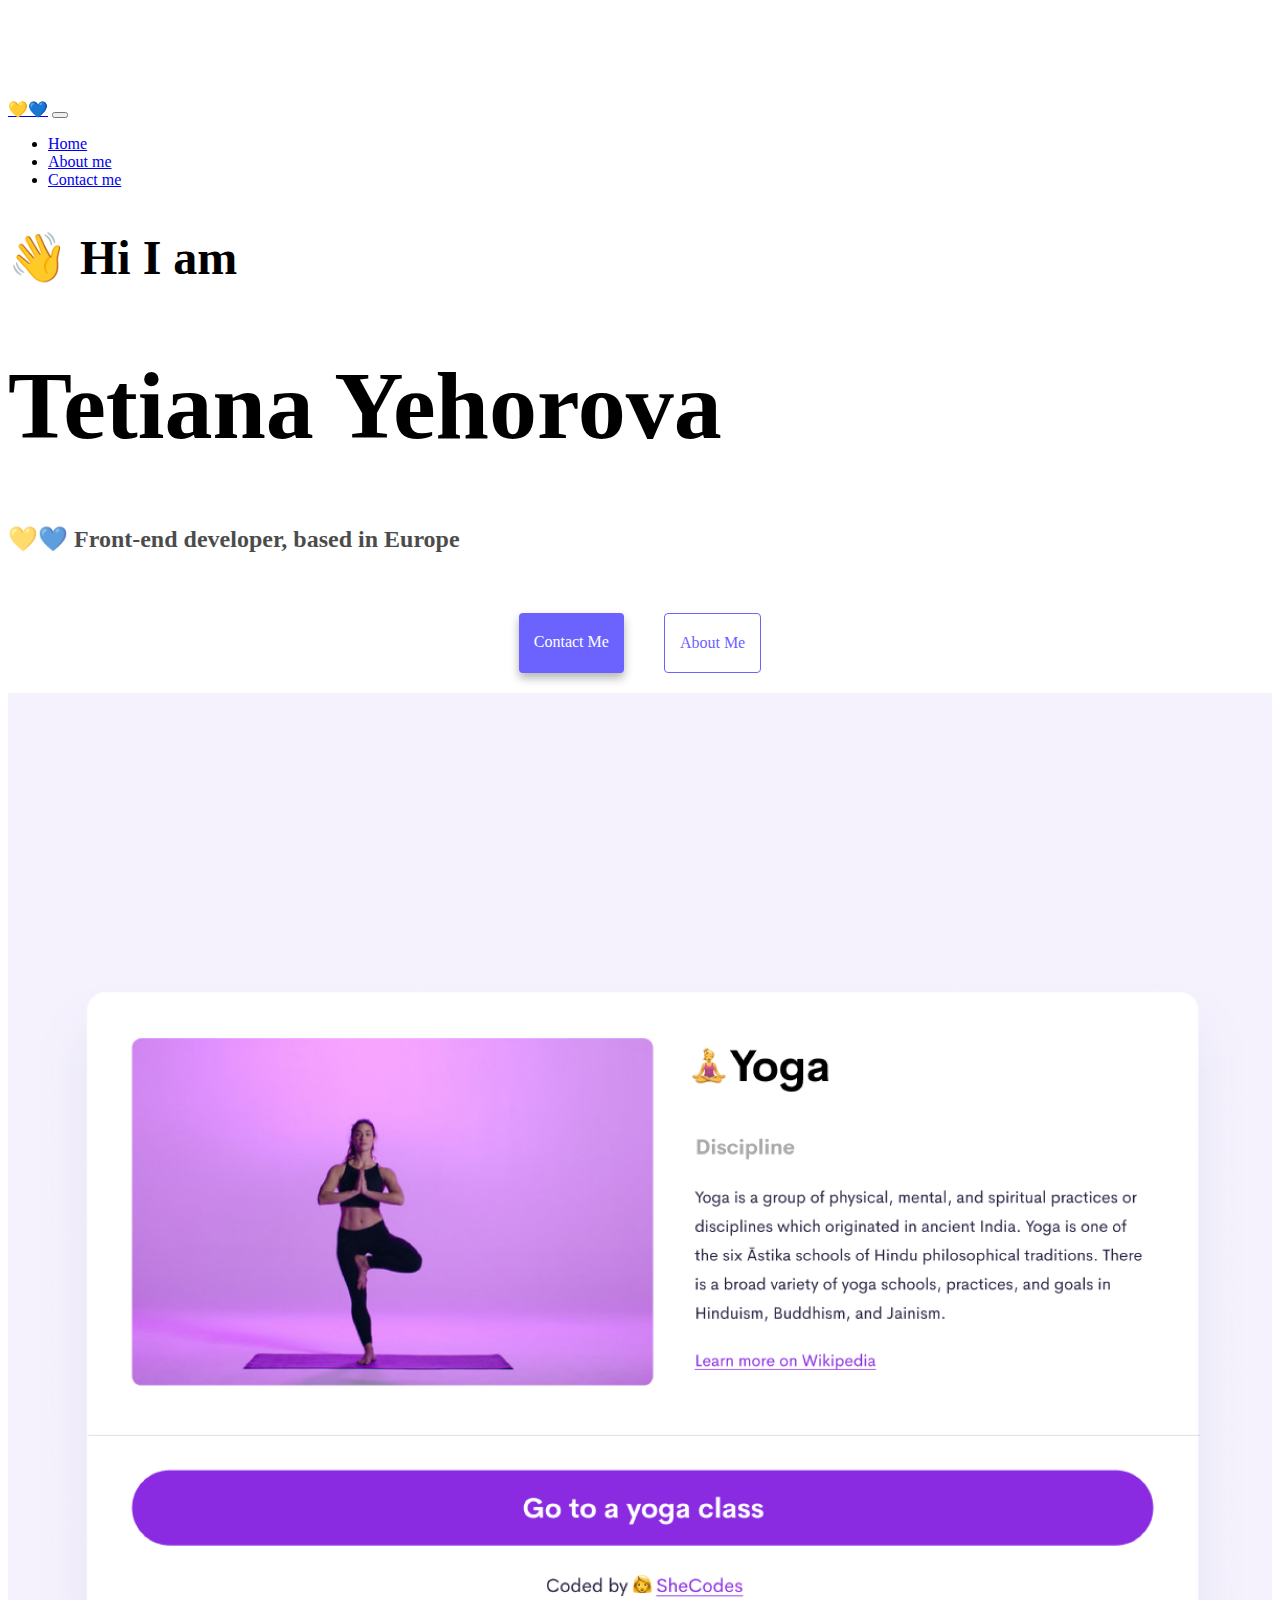
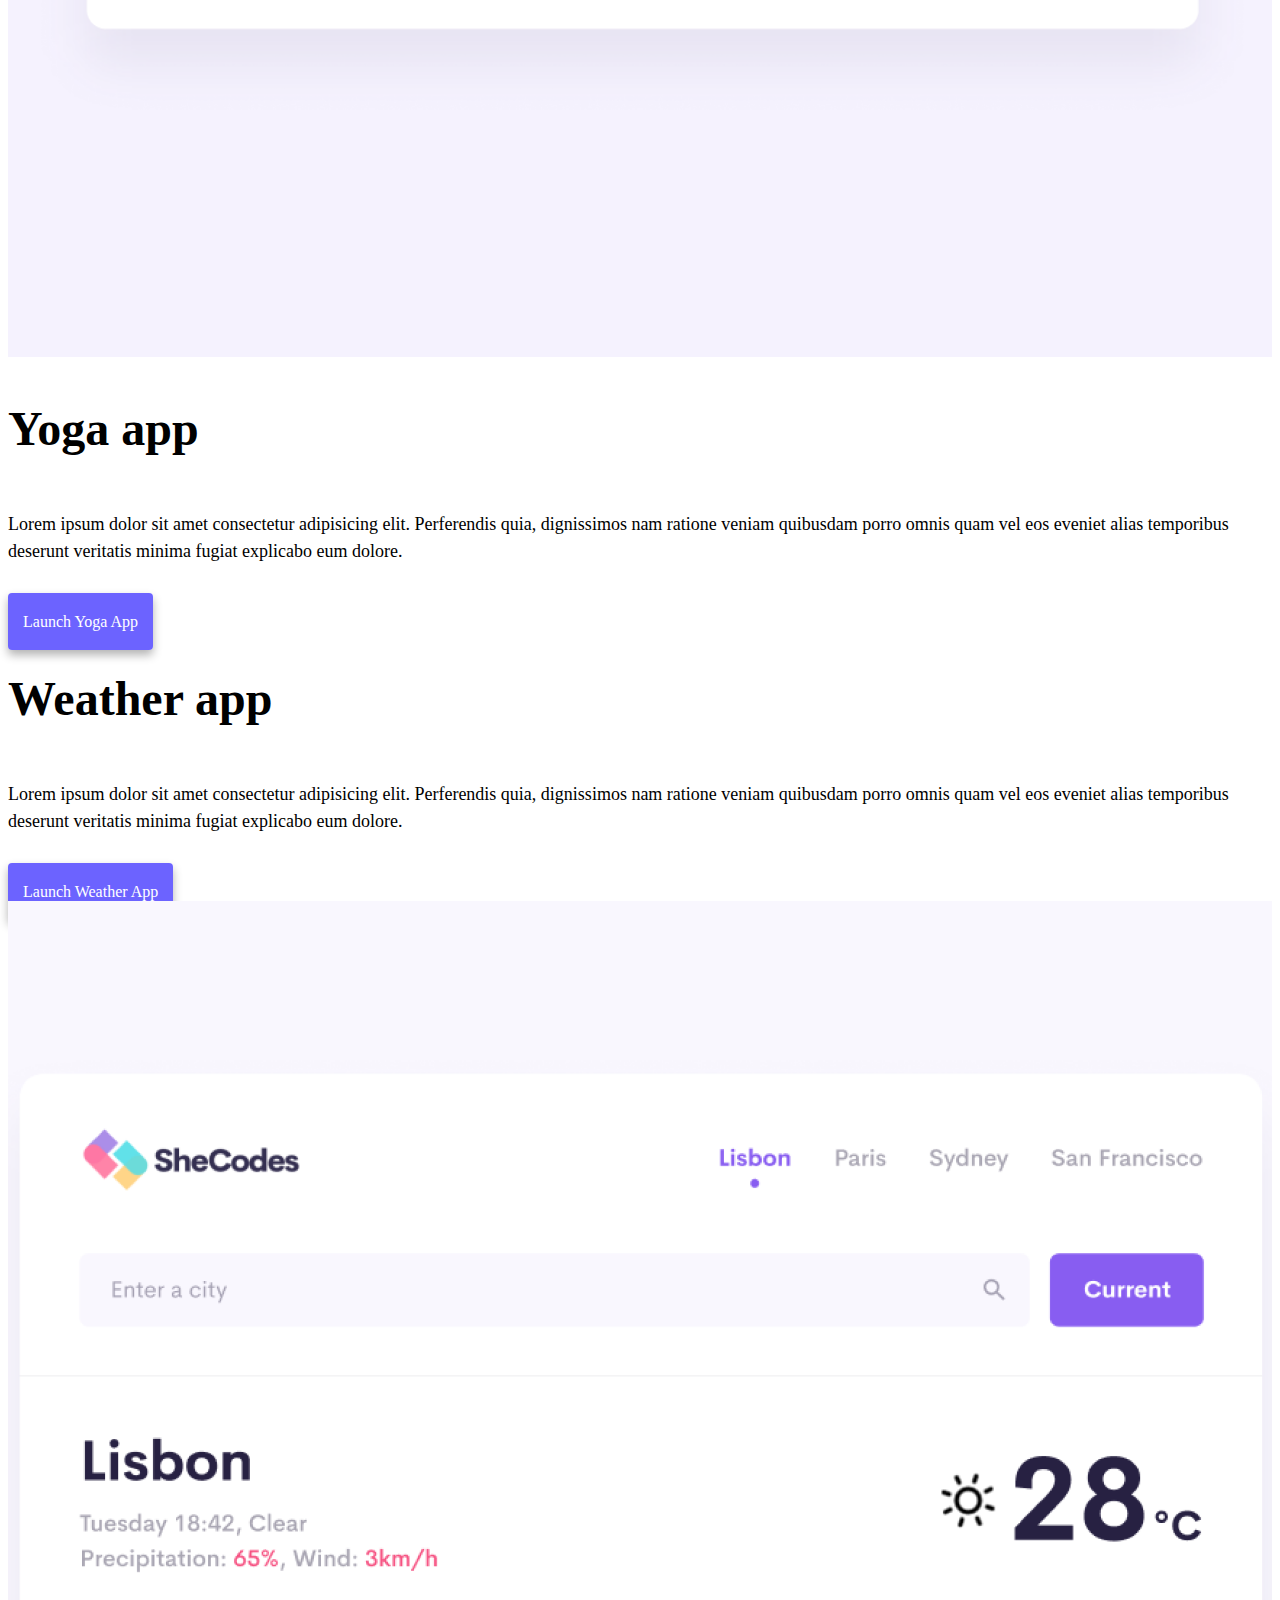
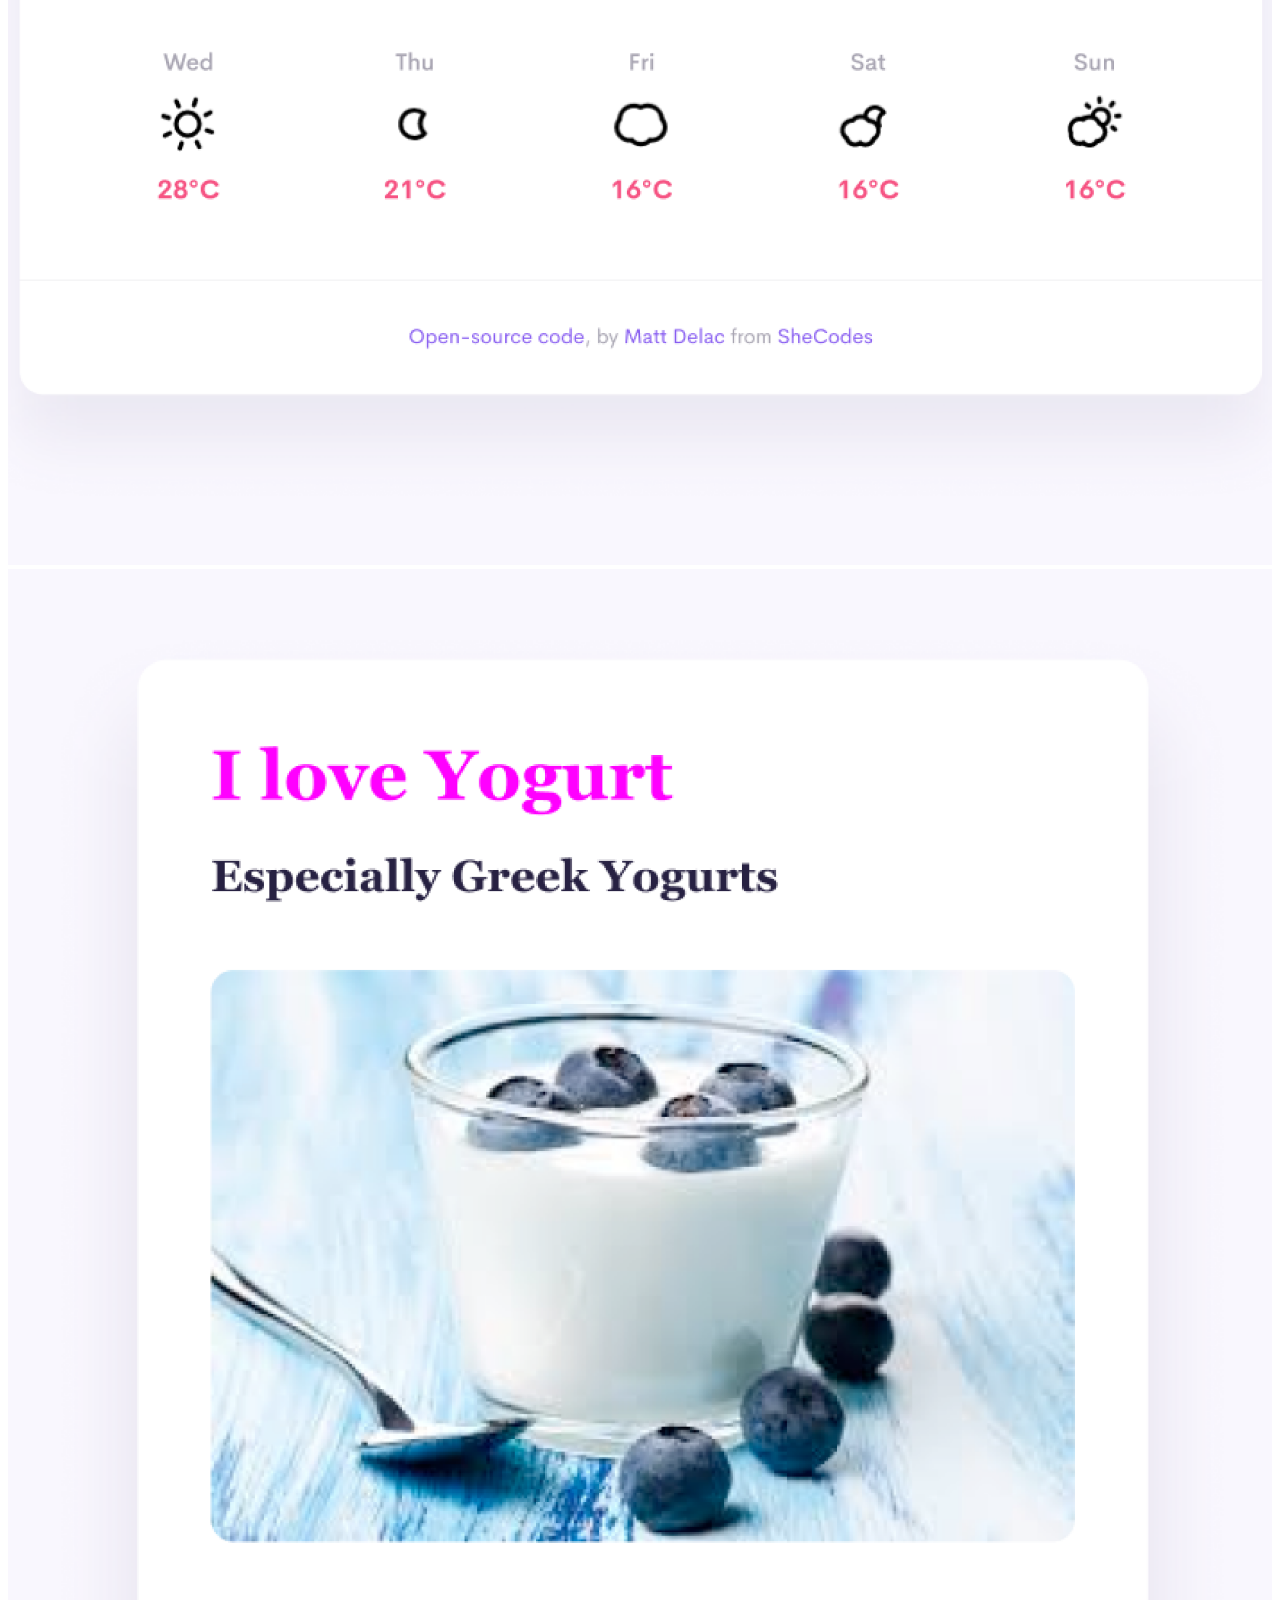
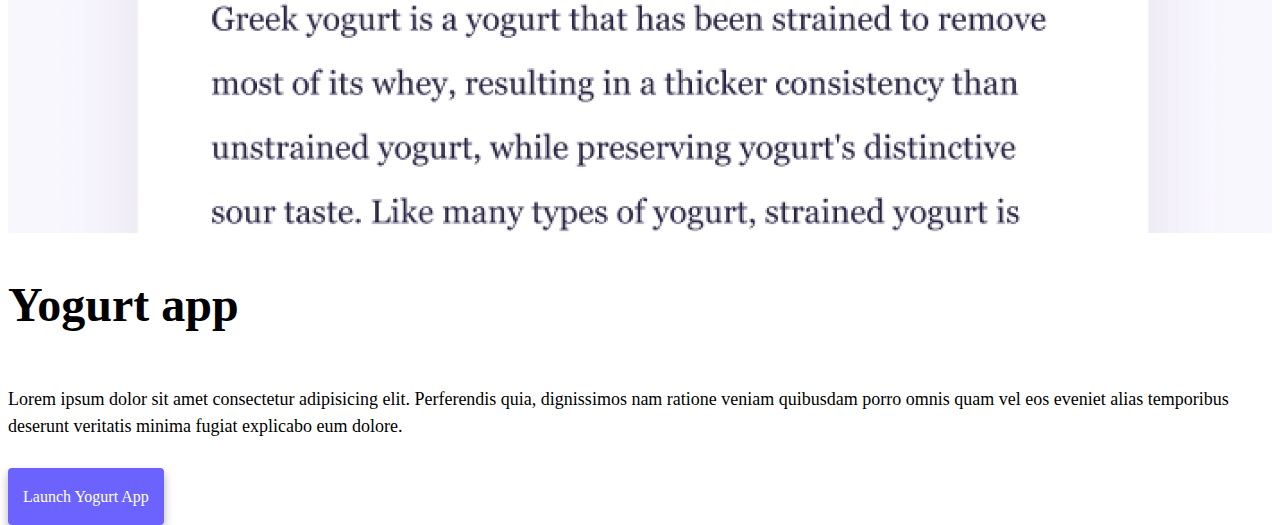
<file: index.html>
<!DOCTYPE html>
<html lang="en">
  <head>
    <meta charset="UTF-8" />
    <meta http-equiv="X-UA-Compatible" content="IE=edge" />
    <meta name="viewport" content="width=device-width, initial-scale=1.0" />
    <meta
      name="description"
      content="Tetiana Yehorova is a font-end developer based in Europe. You can check out her project and get in touch if you are interested in coworking"
    />
    <title>Font-end developer - Tetiana Yehorova</title>
    <link
      href="https://cdn.jsdelivr.net/npm/bootstrap@5.2.0/dist/css/bootstrap.min.css"
      rel="stylesheet"
      integrity="sha384-gH2yIJqKdNHPEq0n4Mqa/HGKIhSkIHeL5AyhkYV8i59U5AR6csBvApHHNl/vI1Bx"
      crossorigin="anonymous"
    />
    <script
      src="https://cdn.jsdelivr.net/npm/bootstrap@5.2.0/dist/js/bootstrap.bundle.min.js"
      integrity="sha384-A3rJD856KowSb7dwlZdYEkO39Gagi7vIsF0jrRAoQmDKKtQBHUuLZ9AsSv4jD4Xa"
      crossorigin="anonymous"
    ></script>
    <link rel="stylesheet" href="/src/style.css" />
  </head>
  <body>
    <nav class="navbar navbar-expand-lg bg-light fixed-top">
      <div class="container">
        <a class="navbar-brand" href="/">💛💙</a>
        <button
          class="navbar-toggler"
          type="button"
          data-bs-toggle="collapse"
          data-bs-target="#navbarNav"
          aria-controls="navbarNav"
          aria-expanded="false"
          aria-label="Toggle navigation"
        >
          <span class="navbar-toggler-icon"></span>
        </button>
        <div class="collapse navbar-collapse" id="navbarNav">
          <ul class="navbar-nav">
            <li class="nav-item">
              <a class="nav-link active" aria-current="page" href="/">Home</a>
            </li>
            <li class="nav-item">
              <a class="nav-link" href="/about.html">About me</a>
            </li>
            <li class="nav-item">
              <a class="nav-link" href="/about.html#contact">Contact me</a>
            </li>
          </ul>
        </div>
      </div>
    </nav>
    <h2 class="text-center">👋 Hi I am</h2>
    <h1 class="text-center">Tetiana Yehorova</h1>
    <h3 class="text-center">💛💙 Front-end developer, based in Europe</h3>
    <div class="navigation-links mb-5">
      <a
        href="/about.html#contact"
        class="contact-link"
        title="Contact Tetiana Yehorova"
        >Contact me</a
      >
      <a href="/about.html" class="about-link" title="About Tetiana Yehorova"
        >About me</a
      >
    </div>

    <div class="container mb-5">
      <div class="row mb-5">
        <div class="col-md-6">
          <img src="/images/yoga.png" alt="Yoga" class="image main-img" />
        </div>
        <div class="col-md-6">
          <h2>Yoga app</h2>
          <p>
            Lorem ipsum dolor sit amet consectetur adipisicing elit. Perferendis
            quia, dignissimos nam ratione veniam quibusdam porro omnis quam vel
            eos eveniet alias temporibus deserunt veritatis minima fugiat
            explicabo eum dolore.
          </p>
          <div class="about-app mb-5">
            <a href="#" class="contact-link button">Launch Yoga App</a>
          </div>
        </div>
      </div>

      <div class="row mb-5">
        <div class="col-md-6">
          <h2>Weather app</h2>
          <p>
            Lorem ipsum dolor sit amet consectetur adipisicing elit. Perferendis
            quia, dignissimos nam ratione veniam quibusdam porro omnis quam vel
            eos eveniet alias temporibus deserunt veritatis minima fugiat
            explicabo eum dolore.
          </p>
          <div class="about-app mb-5">
            <a href="#" class="contact-link button">Launch Weather App</a>
          </div>
        </div>
        <div class="col-md-6">
          <img src="/images/weather.png" alt="Weather" class="image main-img" />
        </div>
      </div>

      <div class="row mb-5">
        <div class="col-md-6">
          <img src="/images/yogurt.png" alt="Yogurt" class="image main-img" />
        </div>
        <div class="col-md-6">
          <h2>Yogurt app</h2>
          <p>
            Lorem ipsum dolor sit amet consectetur adipisicing elit. Perferendis
            quia, dignissimos nam ratione veniam quibusdam porro omnis quam vel
            eos eveniet alias temporibus deserunt veritatis minima fugiat
            explicabo eum dolore.
          </p>
          <div class="about-app mb-5">
            <a href="#" class="contact-link button">Launch Yogurt App</a>
          </div>
        </div>
      </div>
    </div>
  </body>
</html>
</file>
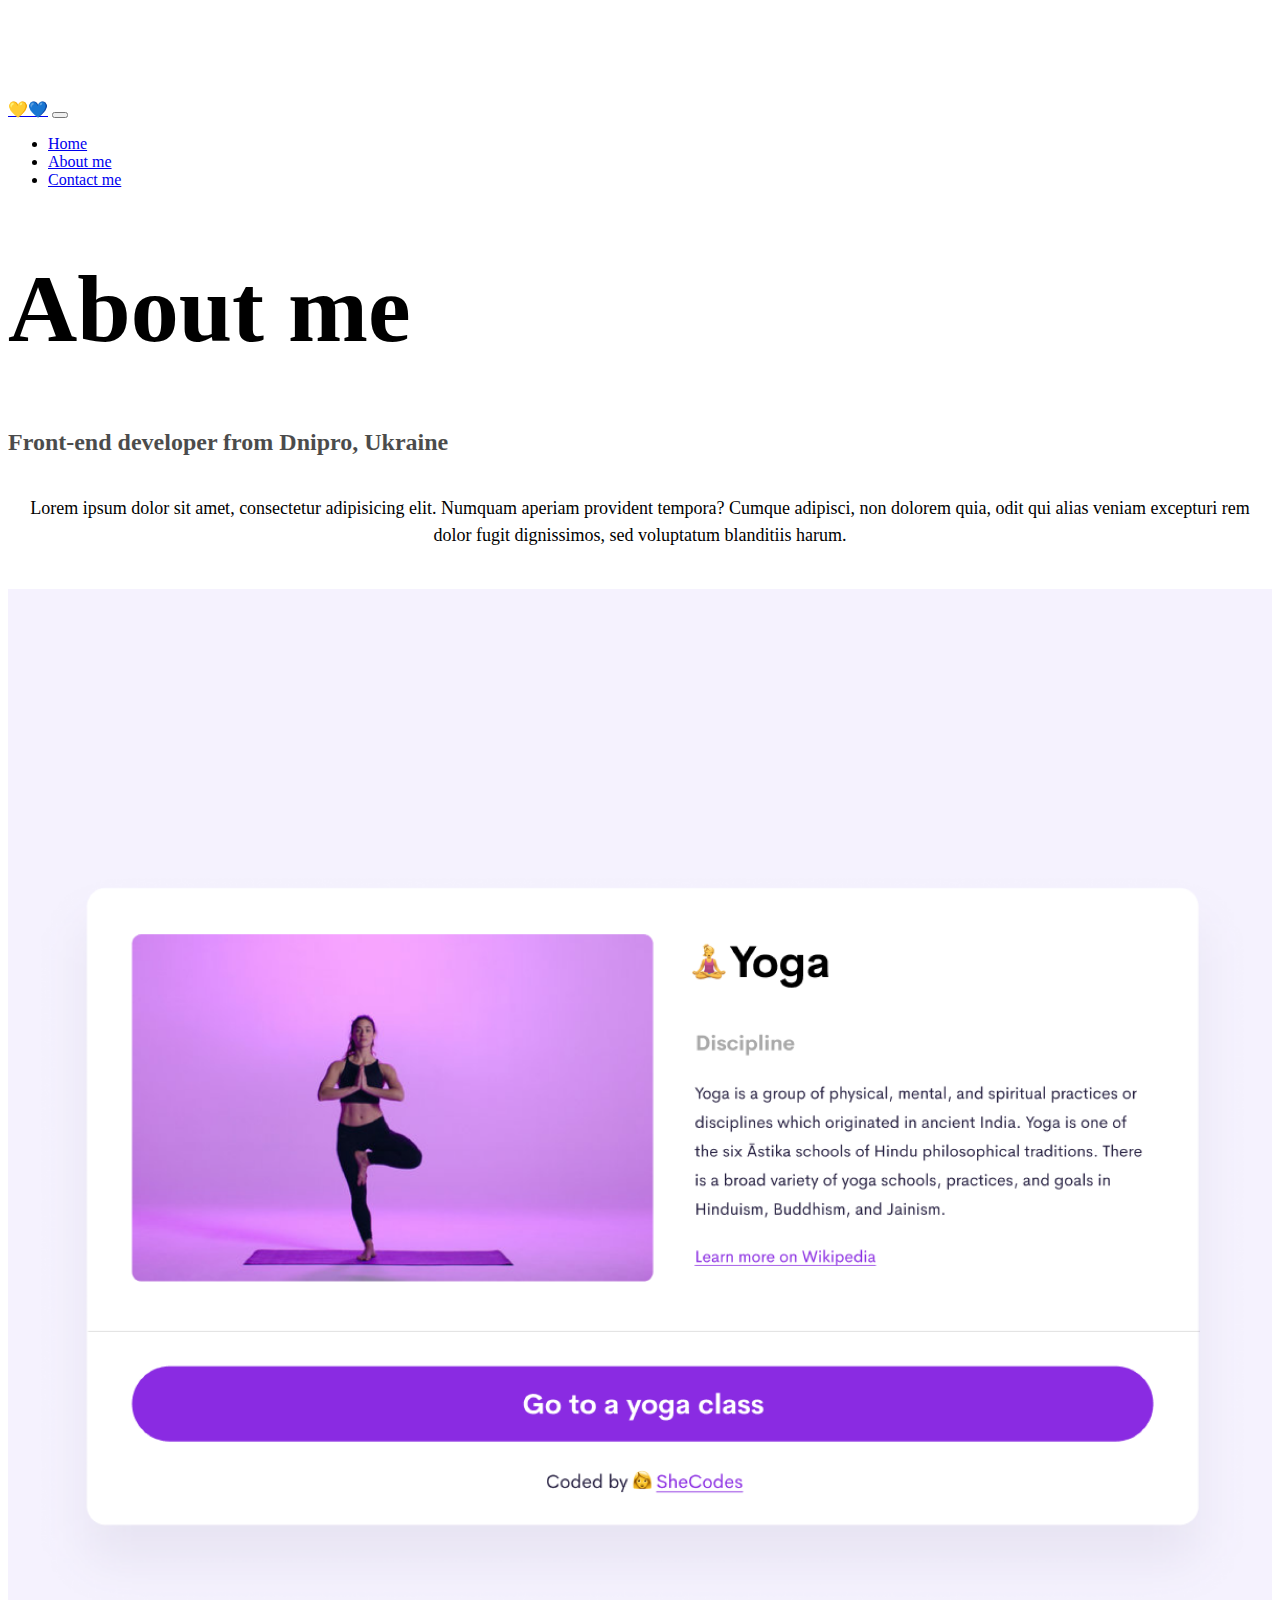
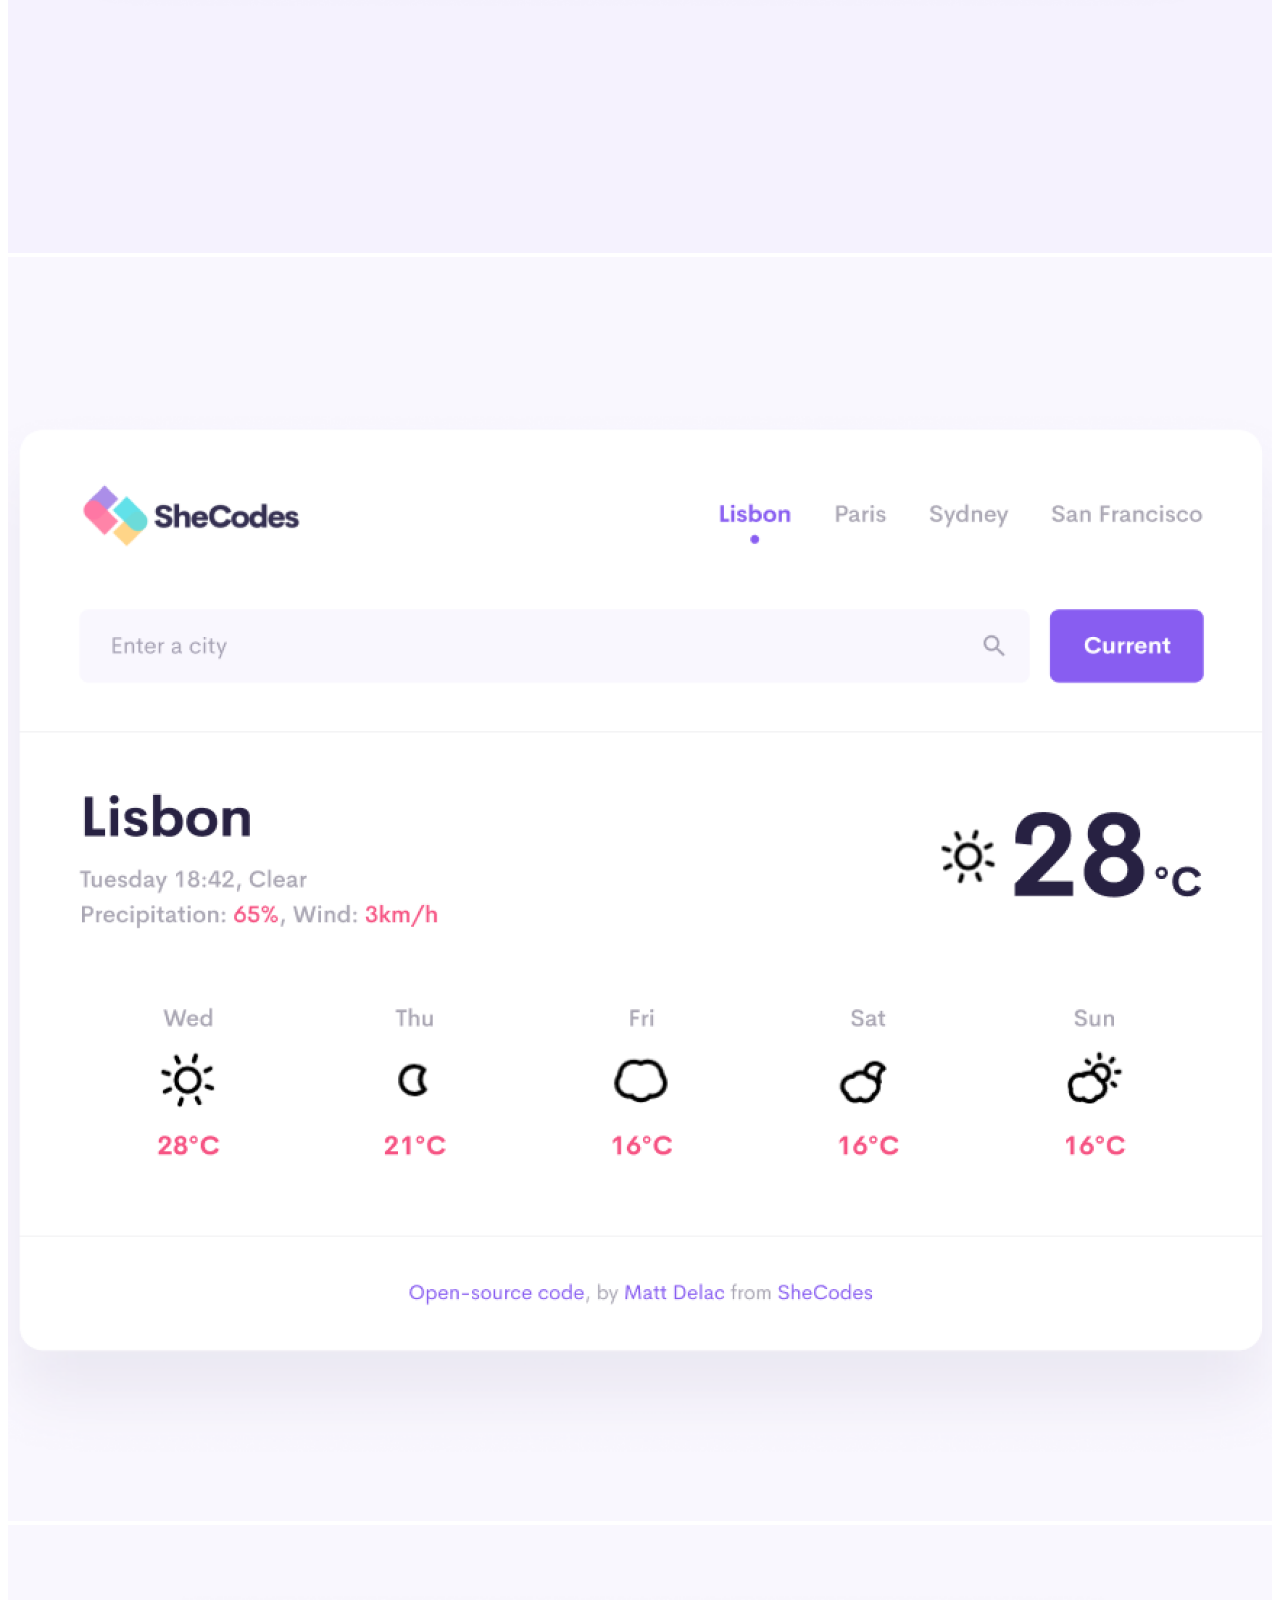
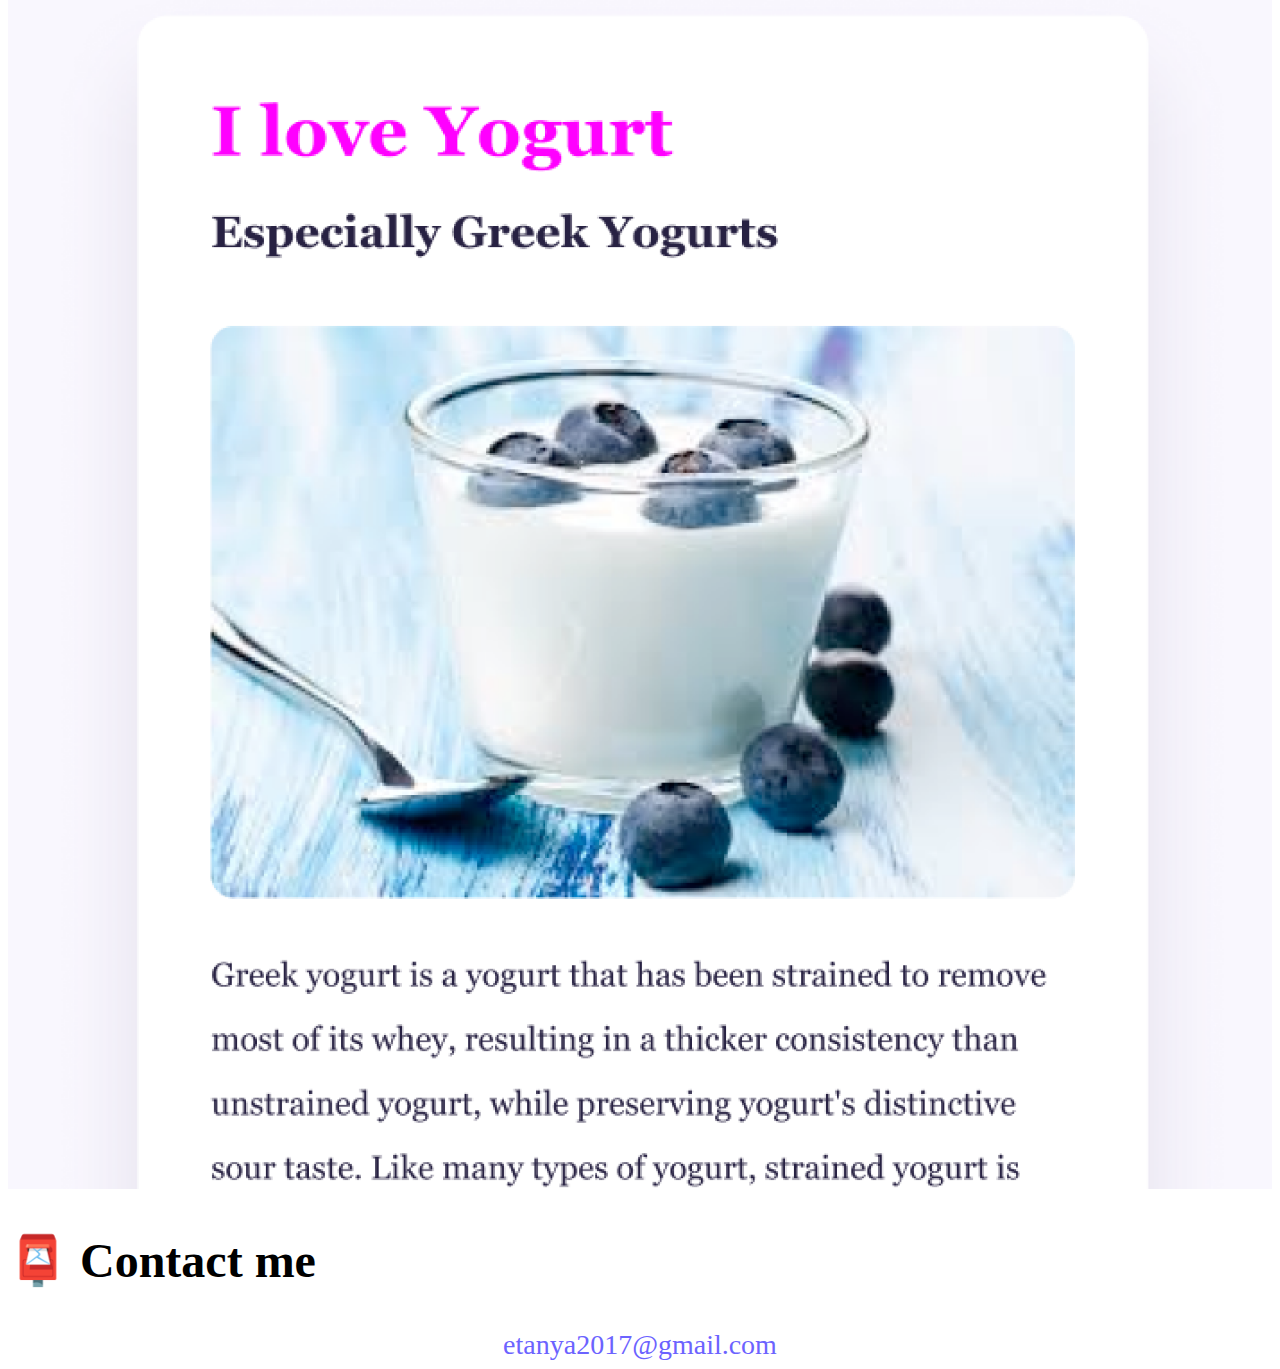
<file: about.html>
<!DOCTYPE html>
<html lang="en">
  <head>
    <meta charset="UTF-8" />
    <meta http-equiv="X-UA-Compatible" content="IE=edge" />
    <meta name="viewport" content="width=device-width, initial-scale=1.0" />
    <link
      href="https://cdn.jsdelivr.net/npm/bootstrap@5.2.0/dist/css/bootstrap.min.css"
      rel="stylesheet"
      integrity="sha384-gH2yIJqKdNHPEq0n4Mqa/HGKIhSkIHeL5AyhkYV8i59U5AR6csBvApHHNl/vI1Bx"
      crossorigin="anonymous"
    />
    <script
      src="https://cdn.jsdelivr.net/npm/bootstrap@5.2.0/dist/js/bootstrap.bundle.min.js"
      integrity="sha384-A3rJD856KowSb7dwlZdYEkO39Gagi7vIsF0jrRAoQmDKKtQBHUuLZ9AsSv4jD4Xa"
      crossorigin="anonymous"
    ></script>
    <link rel="stylesheet" href="/src/style.css" />
    <title>About Tetiana Yehorova</title>
  </head>
  <body>
    <nav class="navbar navbar-expand-lg bg-light fixed-top">
      <div class="container">
        <a class="navbar-brand" href="/">💛💙</a>
        <button
          class="navbar-toggler"
          type="button"
          data-bs-toggle="collapse"
          data-bs-target="#navbarNav"
          aria-controls="navbarNav"
          aria-expanded="false"
          aria-label="Toggle navigation"
        >
          <span class="navbar-toggler-icon"></span>
        </button>
        <div class="collapse navbar-collapse" id="navbarNav">
          <ul class="navbar-nav">
            <li class="nav-item">
              <a class="nav-link active" aria-current="page" href="/">Home</a>
            </li>
            <li class="nav-item">
              <a class="nav-link" href="/about.html">About me</a>
            </li>
            <li class="nav-item">
              <a class="nav-link" href="/about.html#contact">Contact me</a>
            </li>
          </ul>
        </div>
      </div>
    </nav>
    <h1 class="text-center">About me</h1>
    <h3 class="text-center">Front-end developer from Dnipro, Ukraine</h3>
    <div class="about-paragraphs">
      <p>
        Lorem ipsum dolor sit amet, consectetur adipisicing elit. Numquam
        aperiam provident tempora? Cumque adipisci, non dolorem quia, odit qui
        alias veniam excepturi rem dolor fugit dignissimos, sed voluptatum
        blanditiis harum.
      </p>
    </div>
    <div class="container">
      <div class="row">
        <div class="col-sm-4">
          <img
            src="/images/yoga.png"
            alt="Yoga"
            class="image p-2 shadow rounded"
          />
        </div>
        <div class="col-sm-4">
          <img
            src="/images/weather.png"
            alt="Weather"
            class="image p-2 shadow rounded"
          />
        </div>
        <div class="col-sm-4">
          <img
            src="/images/yogurt.png"
            alt="Yogurt"
            class="image p-2 shadow rounded"
          />
        </div>
      </div>
    </div>
    <div id="contact" class="mt-5">
      <h2 class="text-center">📮 Contact me</h2>
      <a href="mailto:etanya2017@gmail.com" class="email-link">
        etanya2017@gmail.com
      </a>
    </div>
  </body>
</html>
</file>
<file: src/style.css>
:root {
  --primary-color: #6c63ff;
  --secondary-color: #f5f2fe;
  --box-shadow: 0 5px 10px rgba(0, 0, 0, 0.3);
}
body {
  margin-top: 100px;
}

h1 {
  font-size: 96px;
}

h2 {
  font-size: 48px;
}

h3 {
  font-size: 24px;
  opacity: 0.7;
}

p {
  padding: 15px 0 30px 0;
  font-size: 18px;
  line-height: 1.5;
}

.navigation-links {
  display: flex;
  margin-top: 40px;
  justify-content: center;
}

.navigation-links a {
  margin: 20px;
  border-radius: 4px;
  padding: 20px 15px;
  text-decoration: none;
  text-transform: capitalize;
}

.contact-link {
  background: var(--primary-color);
  box-shadow: var(--box-shadow);
  color: white;
}

.about-link {
  color: var(--primary-color);
  border: 1px solid var(--primary-color);
}

.about-paragraphs {
  margin: 10px;
}

.about-paragraphs p {
  margin: 10px;
  text-align: center;
}

.email-link {
  display: flex;
  justify-content: center;
  color: var(--primary-color);
  font-size: 28px;
  text-decoration: none;
}

.email-link:hover {
  text-decoration: underline;
}
.image {
  max-width: 100%;
  height: auto;
}
.about-app a {
  border-radius: 4px;
  padding: 20px 15px;
  text-decoration: none;
  text-transform: capitalize;
}
@media (max-width: 420px) {
  .main-img {
    display: none;
  }
  .button {
    display: block;
    text-align: center;
    margin: 0 15px;
  }
  h1 {
    font-size: 80px;
  }
  h2,
  p {
    text-align: center;
  }
}
</file>
